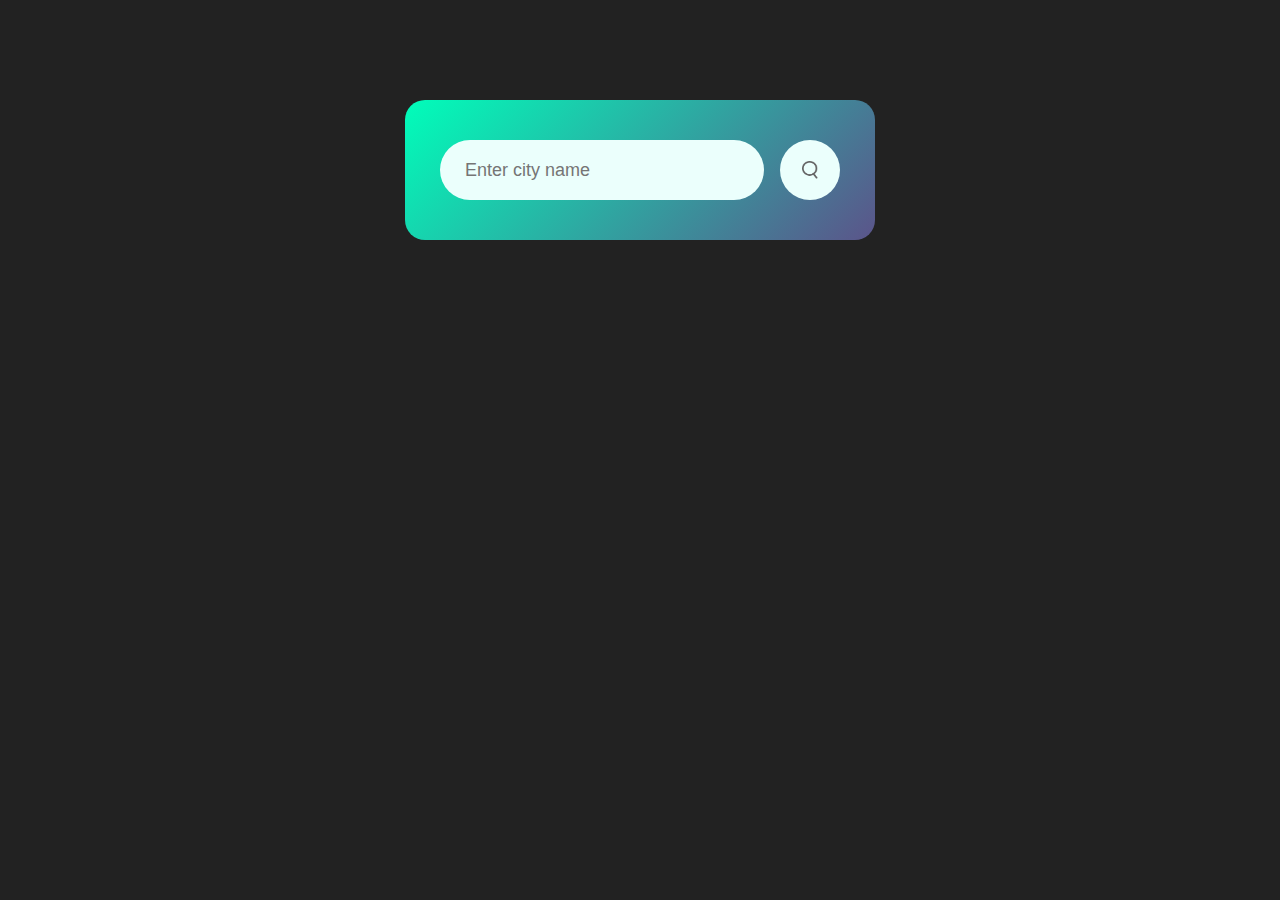
<file: 01 Weather Web App/index.html>
<!DOCTYPE html>
<html lang="en">
<head>
    <meta charset="UTF-8">
    <meta name="viewport" content="width=device-width, initial-scale=1.0">
    <title>Weather App</title>
    <link rel="stylesheet" href="style.css">
</head>
<body>
    
    <div class="card">
        <div class="search">
            <input class="searchBox" type="text" placeholder="Enter city name" spellcheck="false">
            <button class="btn"><img src="images/search.png" alt=""></button>
        </div>

        <div class="error">
            <p>Invalid city name!</p>
        </div>

        <div class="weather">
            <img  src="images/rain.png" class="weather-icon" alt="">
            <h1 class="temp">27°c</h1>
            <h2 class="city">Gopalganj</h2>
            <div class="details">
                <div class="col">
                    <img src="images/humidity.png" alt="">
                    <div>
                        <p class="humidity">50%</p>
                        <p>humidity</p>
                    </div>
                </div>
                <div class="col">
                    <img src="images/wind.png" alt="">
                    <div>
                        <p class="wind">15 km/h</p>
                        <p>Wind Speed</p>
                    </div>
                </div>
            </div>
        </div>
    </div>

    <script src="./script.js"></script>
</body>
</html>
</file>
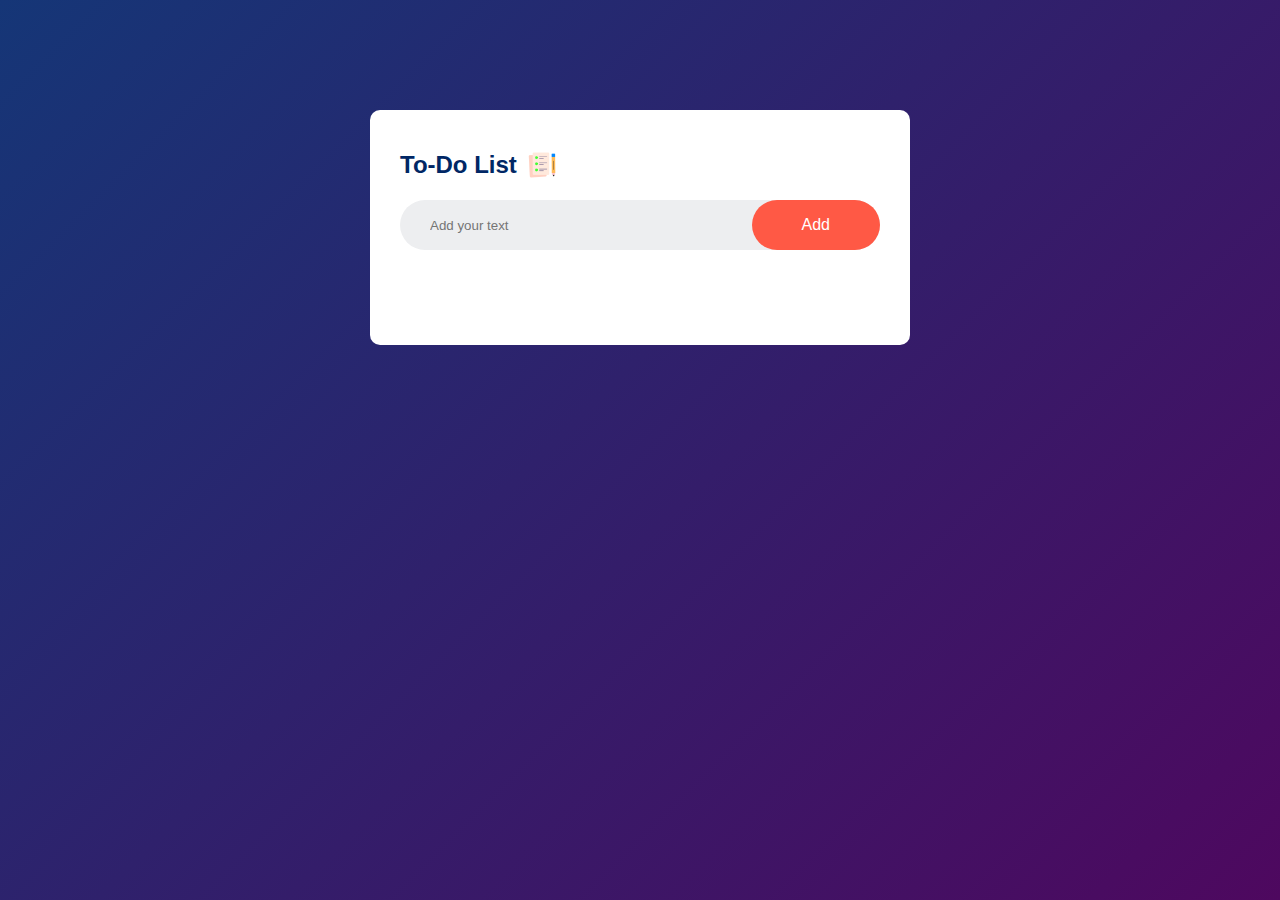
<file: 02 To Do List App/index.html>
<!DOCTYPE html>
<html lang="en">

<head>
    <meta charset="UTF-8">
    <meta name="viewport" content="width=device-width, initial-scale=1.0">
    <title>To-Do List App</title>
    <link rel="stylesheet" href="style.css">
</head>

<body>

    <div class="container">
        <div class="todo-app">
            <h2>To-Do List <img src="images/icon.png" alt=""></h2>

            <div class="row">
                <input type="text" name="" id="input-box" placeholder="Add your text">
                <button class="addTask">Add</button>
            </div>

            <ul id="list-container">
                <!-- <li class="checked">Task 1</li> -->
            </ul>
        </div>

    </div>

    <script src="./script.js"></script>
</body>

</html>
</file>
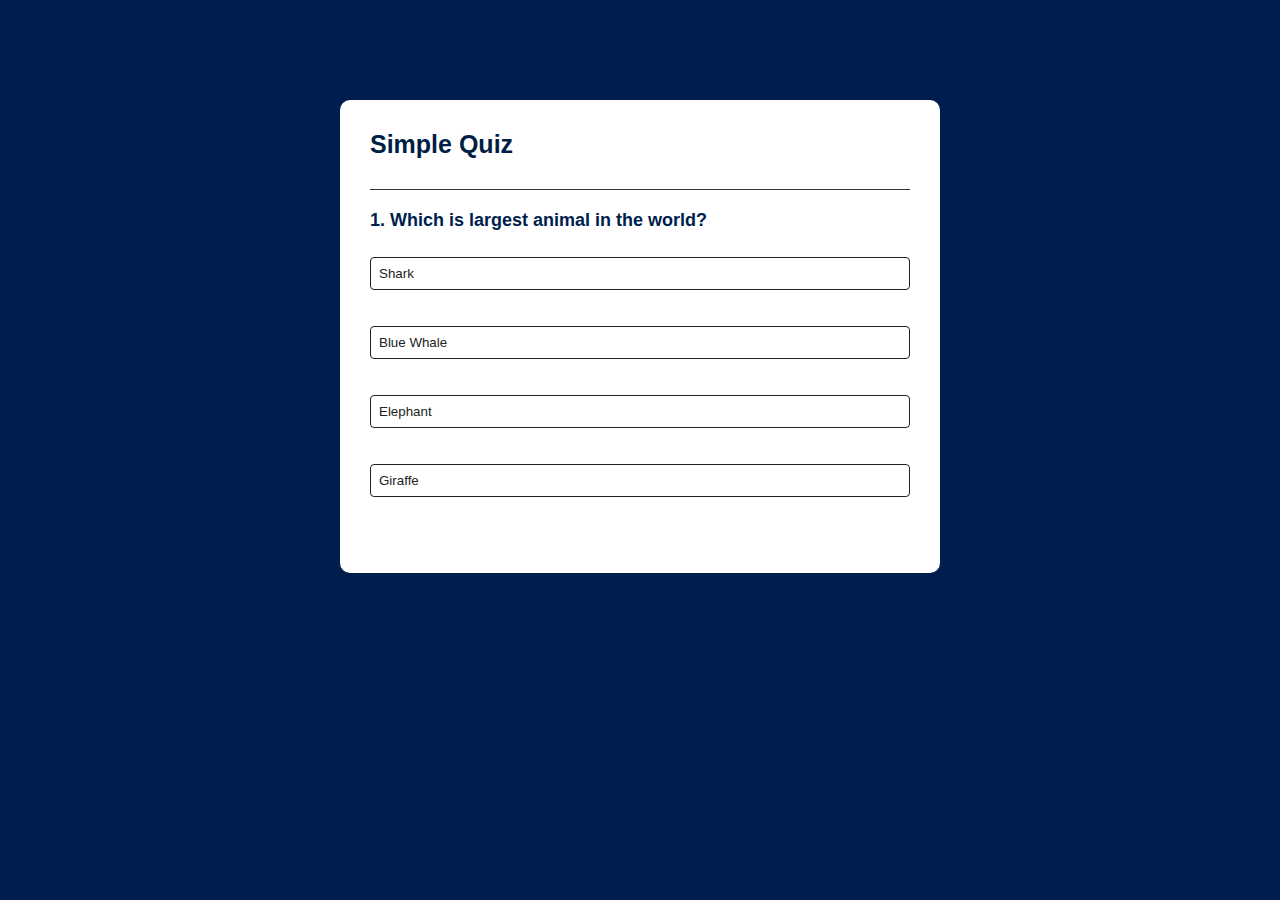
<file: 03 Quiz App/index.html>
<!DOCTYPE html>
<html lang="en">
<head>
    <meta charset="UTF-8">
    <meta name="viewport" content="width=device-width, initial-scale=1.0">
    <title>Quiz App</title>
    <link rel="stylesheet" href="style.css">
</head>
<body>
    
    <div class="app">
        <h1>Simple Quiz</h1>
        <div class="quiz">
            <h2 id="question">Question goes here!</h2>
            <div class="answer-buttons">
                <button class="btn">Answer 1</button>
                <button class="btn">Answer 2</button>
                <button class="btn">Answer 3</button>
                <button class="btn">Answer 4</button>
            </div>
            <button id="next-btn">Next</button>
        </div>
    </div>

    <script src="./script.js"></script>
</body>
</html>
</file>
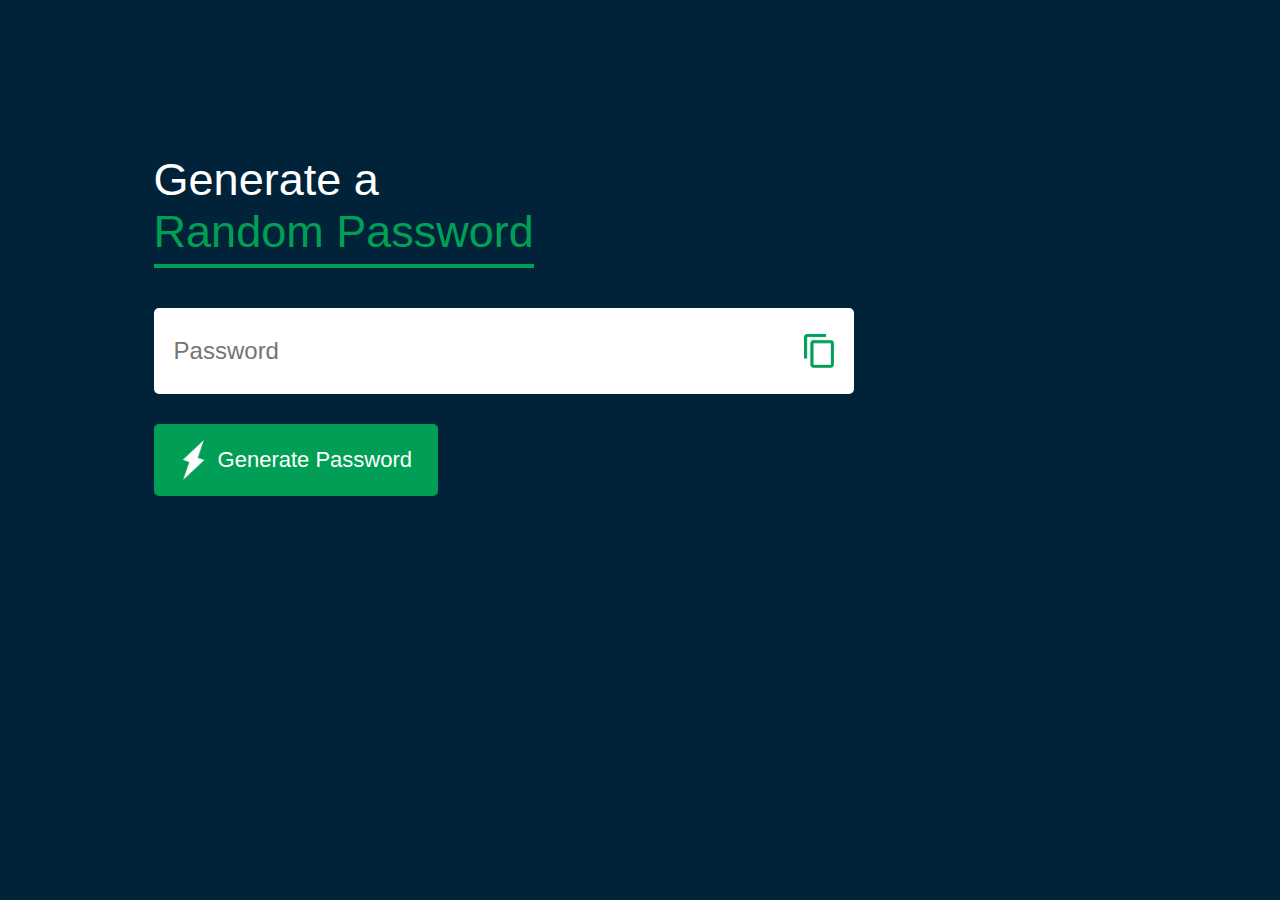
<file: 04 Random Password Generator/index.html>
<!DOCTYPE html>
<html lang="en">
<head>
    <meta charset="UTF-8">
    <meta name="viewport" content="width=device-width, initial-scale=1.0">
    <title>Random Password Generator</title>
    <link rel="stylesheet" href="style.css">
</head>
<body>
    
    <div class="container">
        <h1>Generate a <br><span>Random Password</span></h1>
        <div class="display">
            <input type="text" id="password" placeholder="Password">
            <img src="./images/copy.png" class="copyPass" alt="">
        </div>
        <button class="generatePass"><img src="./images/generate.png" alt="">Generate Password</button>
    </div>

    <script src="script.js"></script>
</body>
</html>
</file>
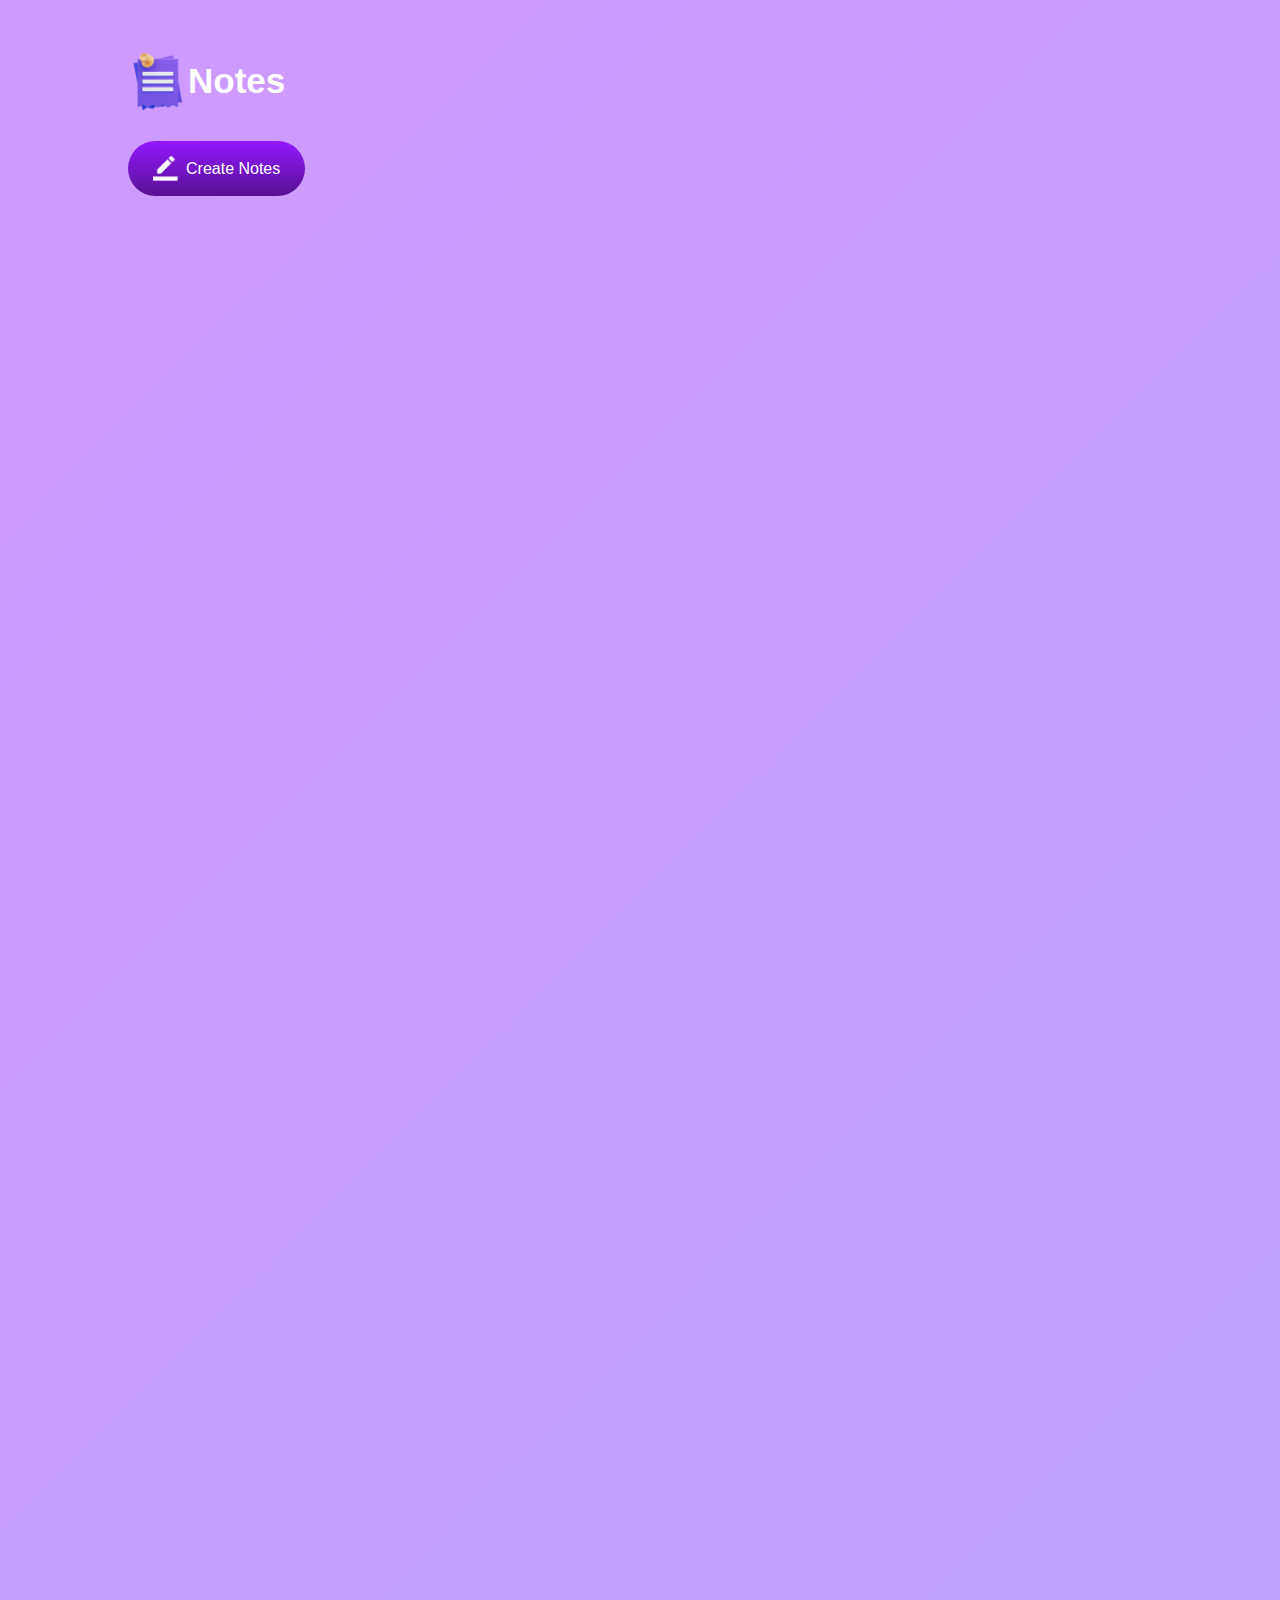
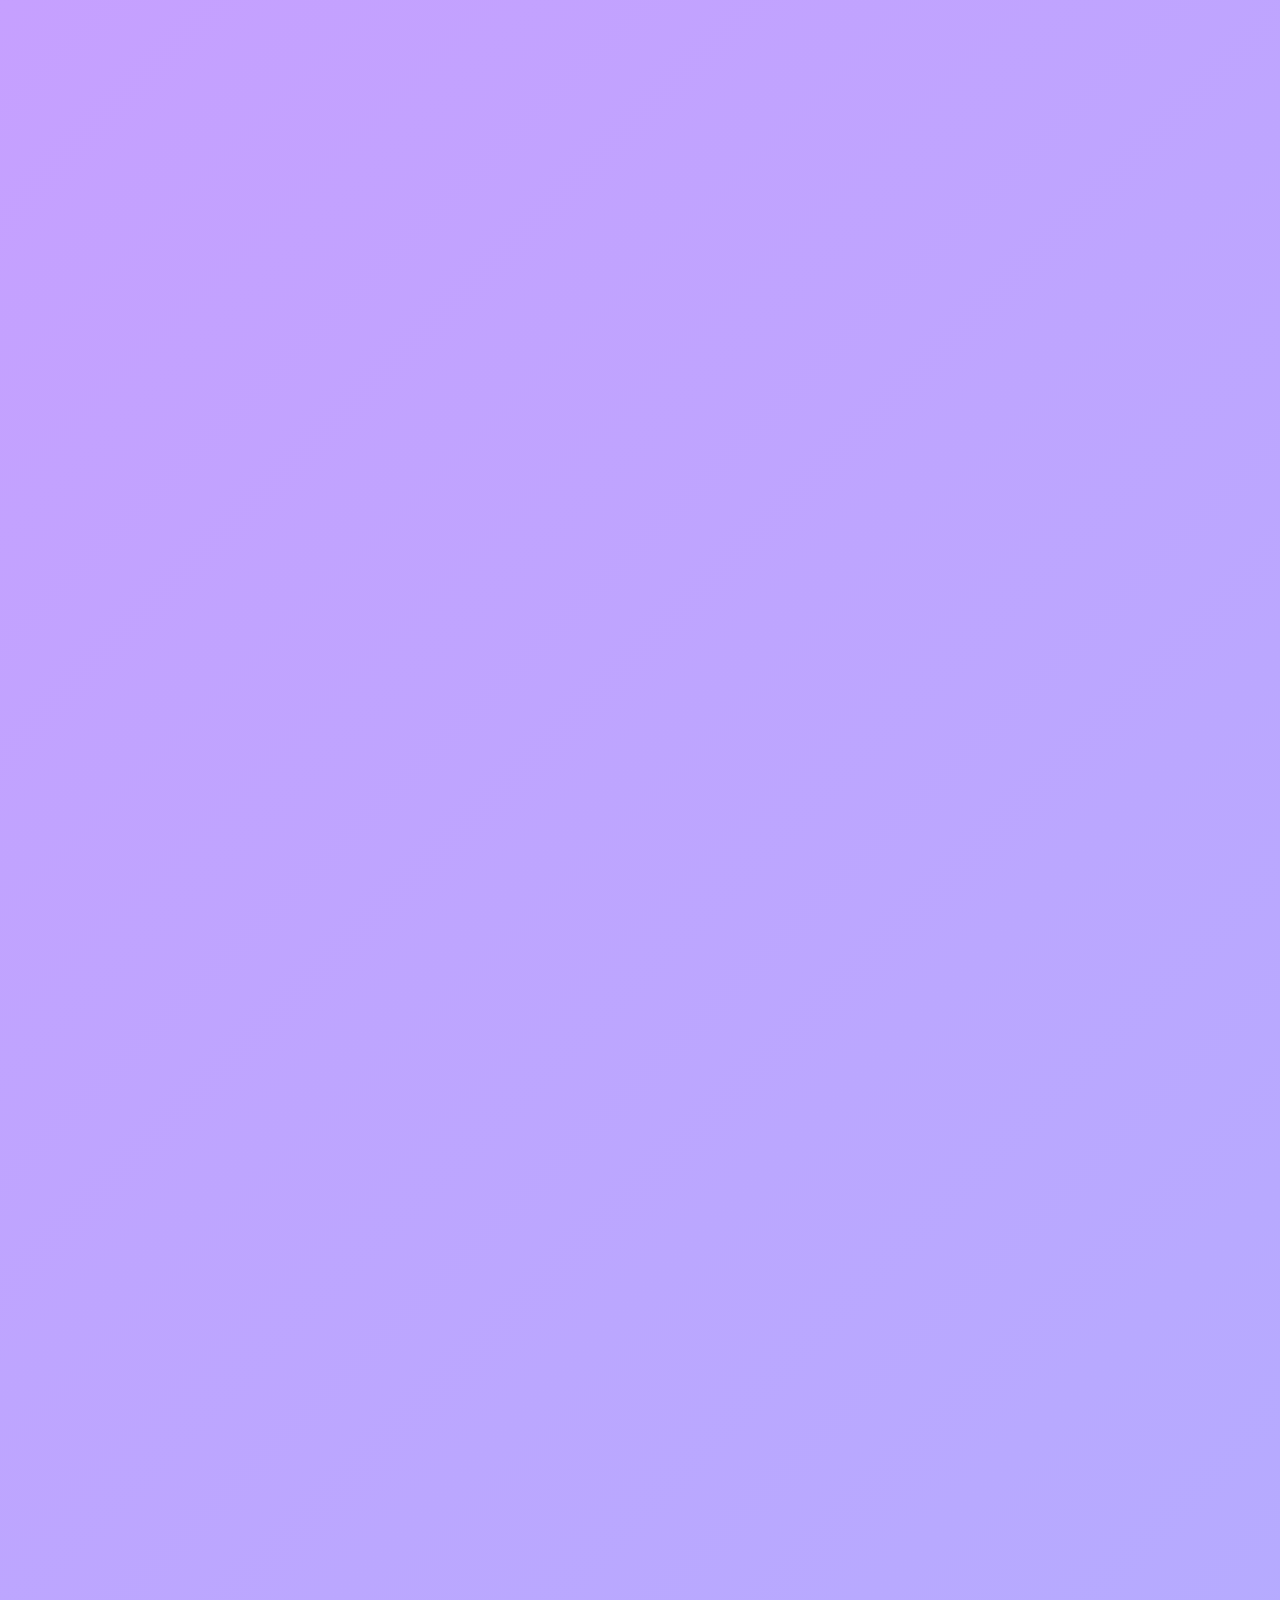
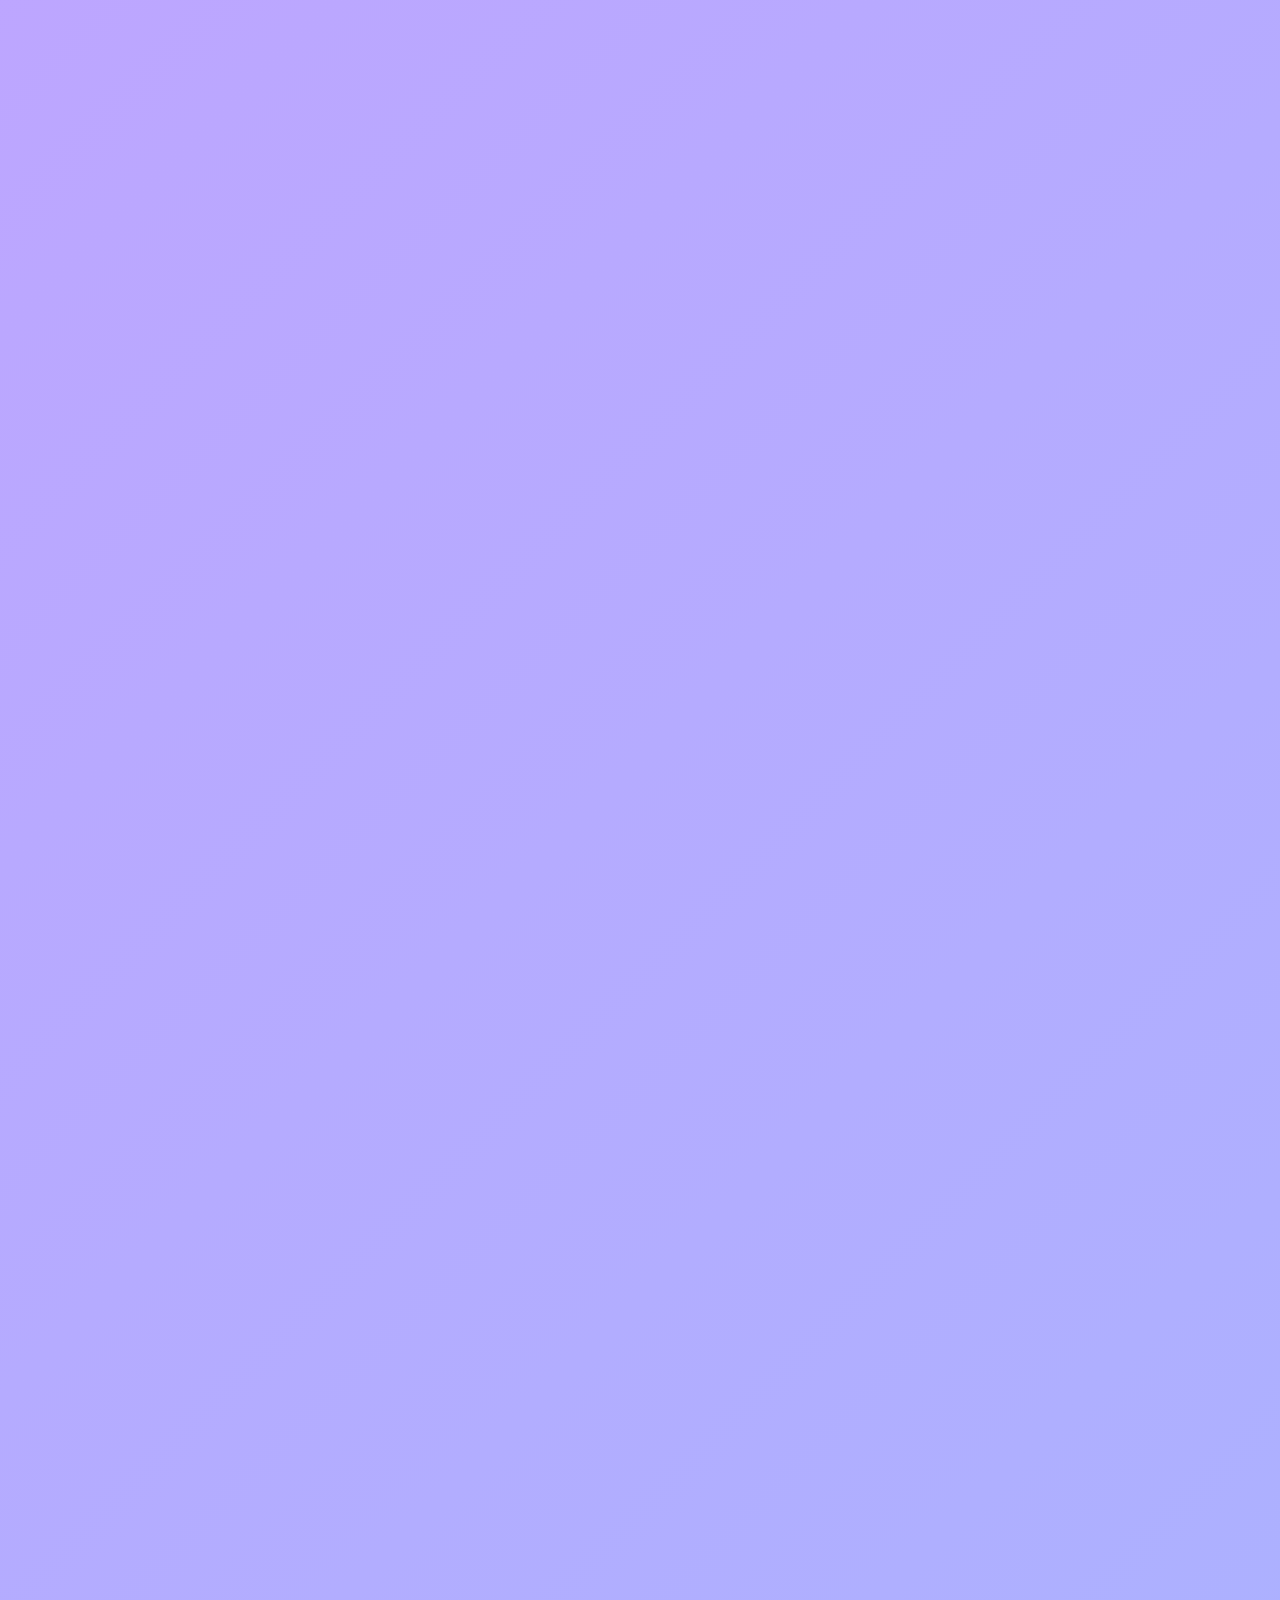
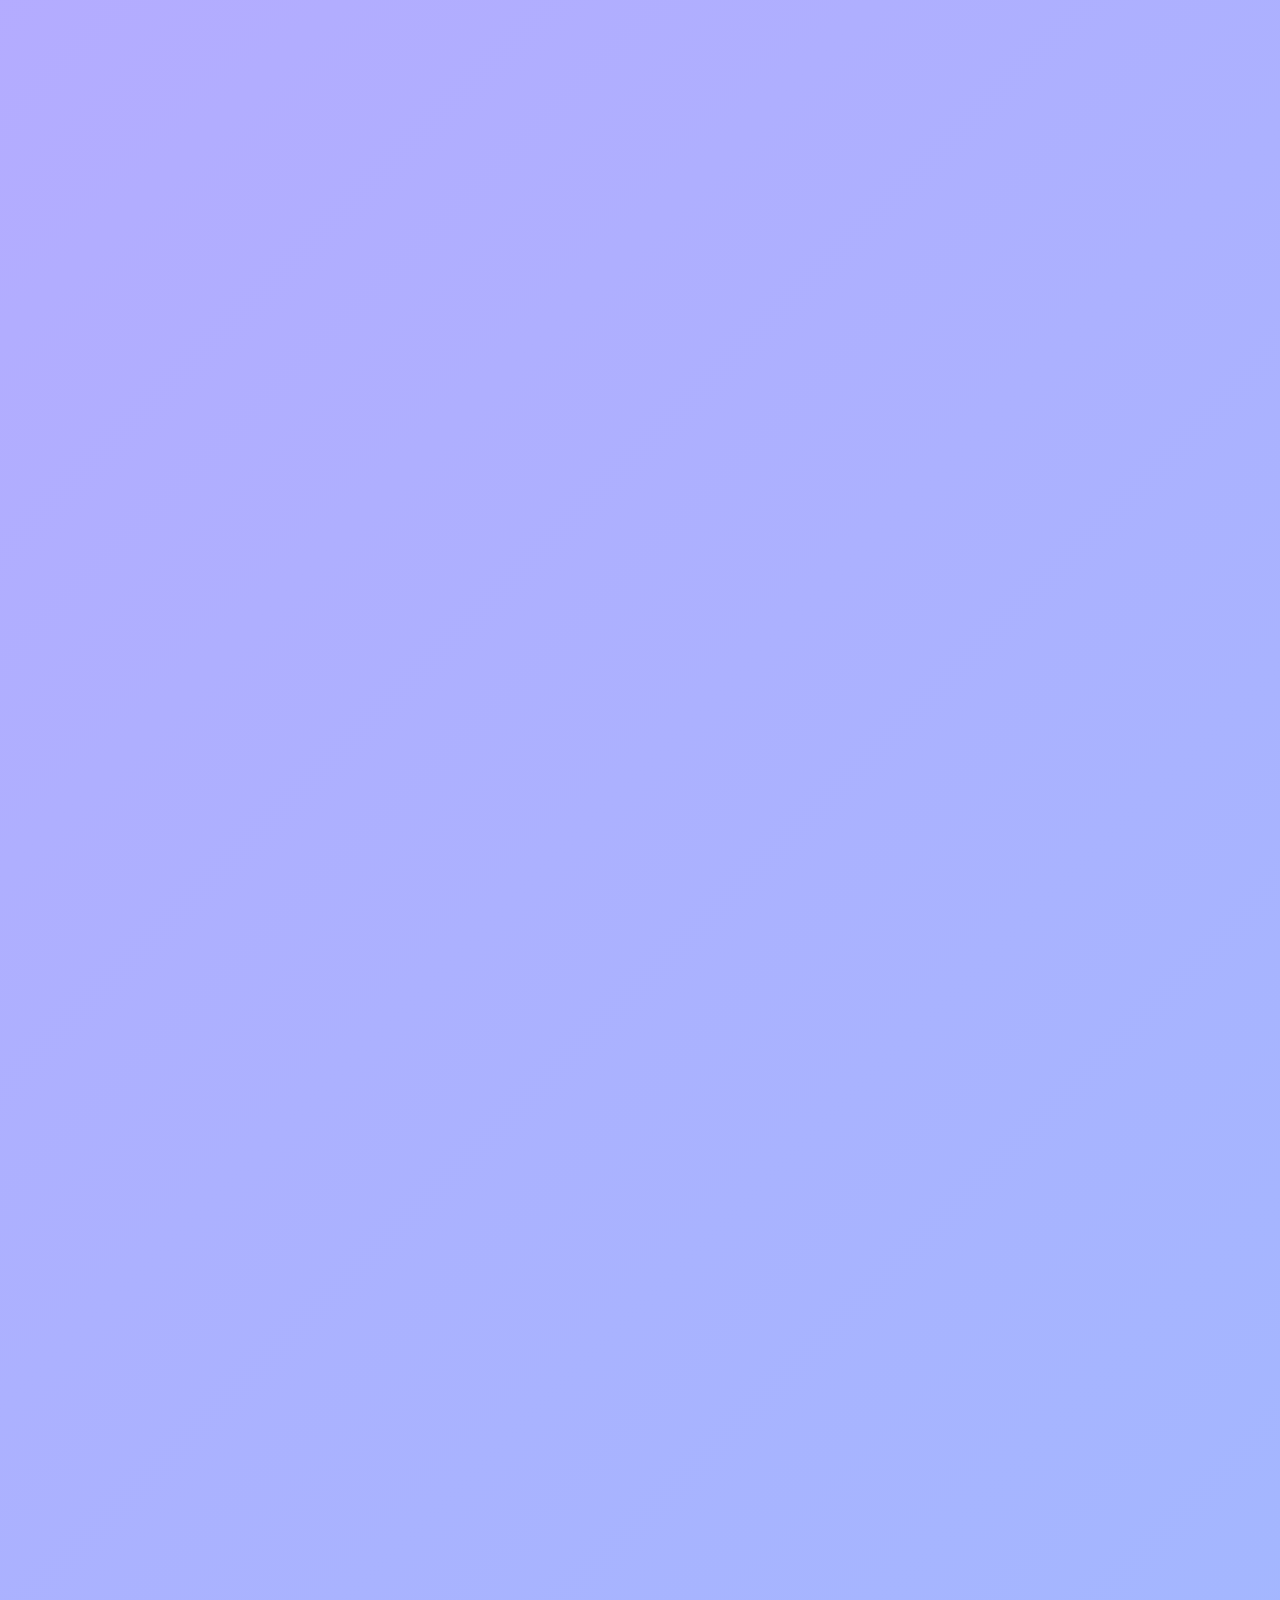
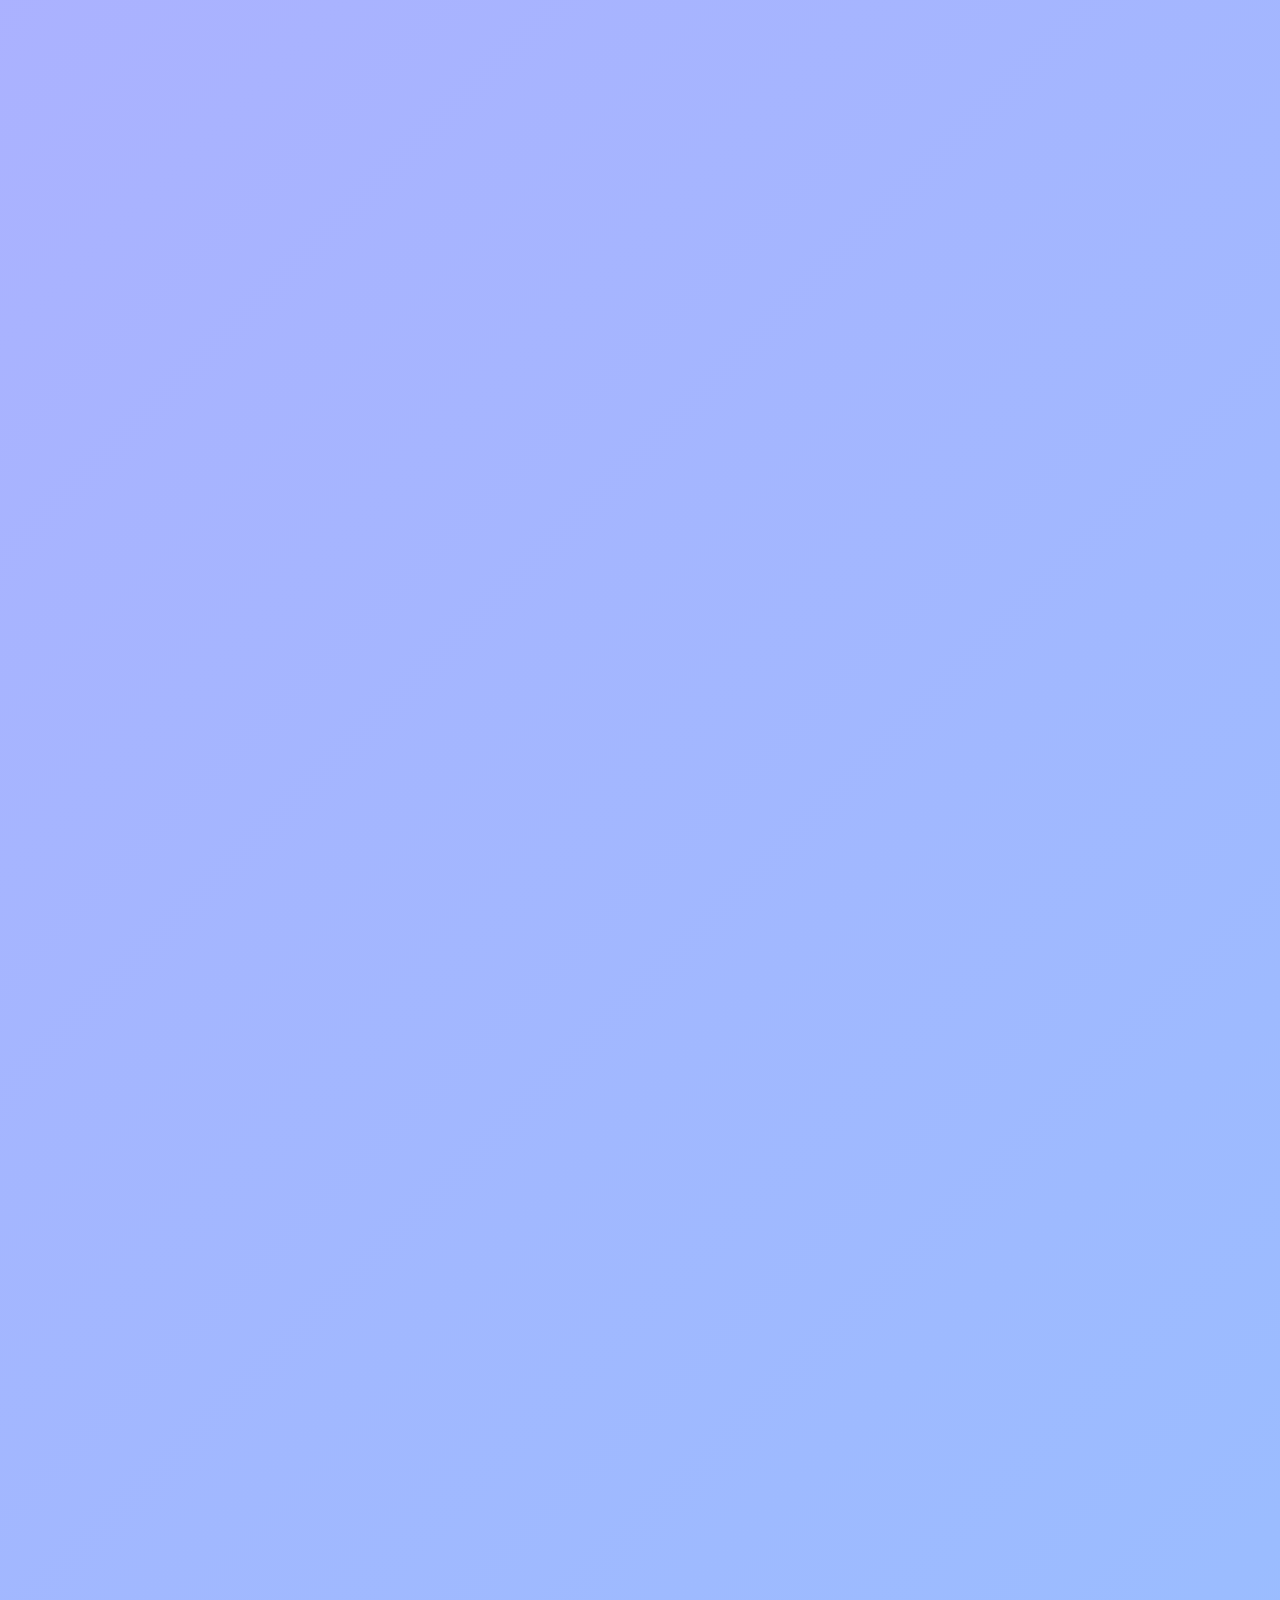
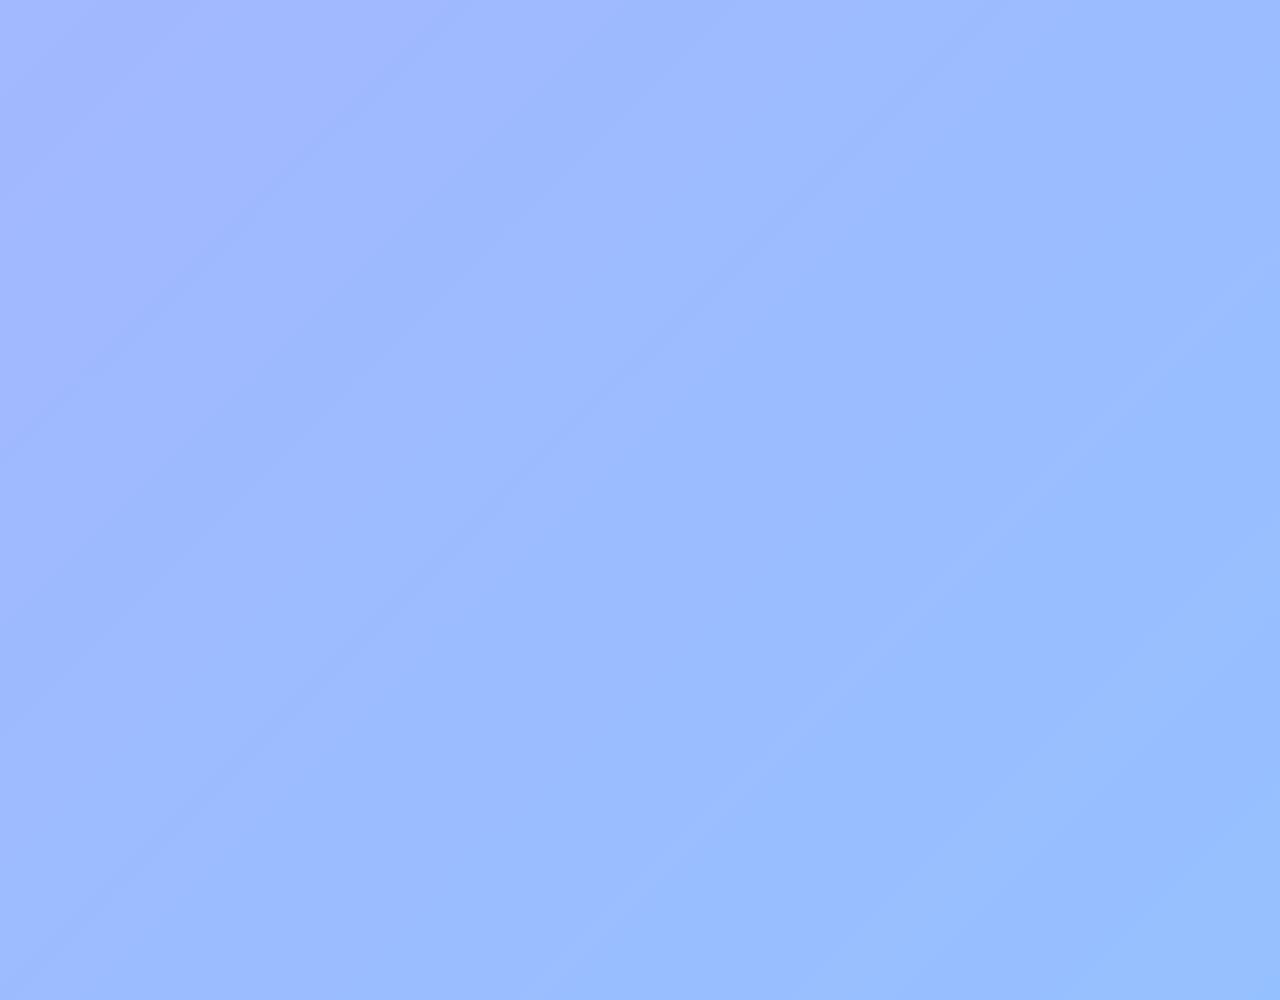
<file: 05 Notes App/index.html>
<!DOCTYPE html>
<html lang="en">
<head>
    <meta charset="UTF-8">
    <meta name="viewport" content="width=device-width, initial-scale=1.0">
    <title>Notes App</title>
    <link rel="stylesheet" href="style.css">
</head>
<body>
    
    <div class="container">
        <h1>
            <img src="./images/notes.png" alt="">
            Notes
        </h1>

        <button class="btn">
            <img src="./images/edit.png" alt="">
            Create Notes
        </button>

        <div class="notes-container">
            <!-- <p contenteditable="true" class="input-box">
                <img src="images/delete.png" alt="">
            </p> -->
        </div>
    </div>

    <script src="script.js"></script>
</body>
</html>
</file>
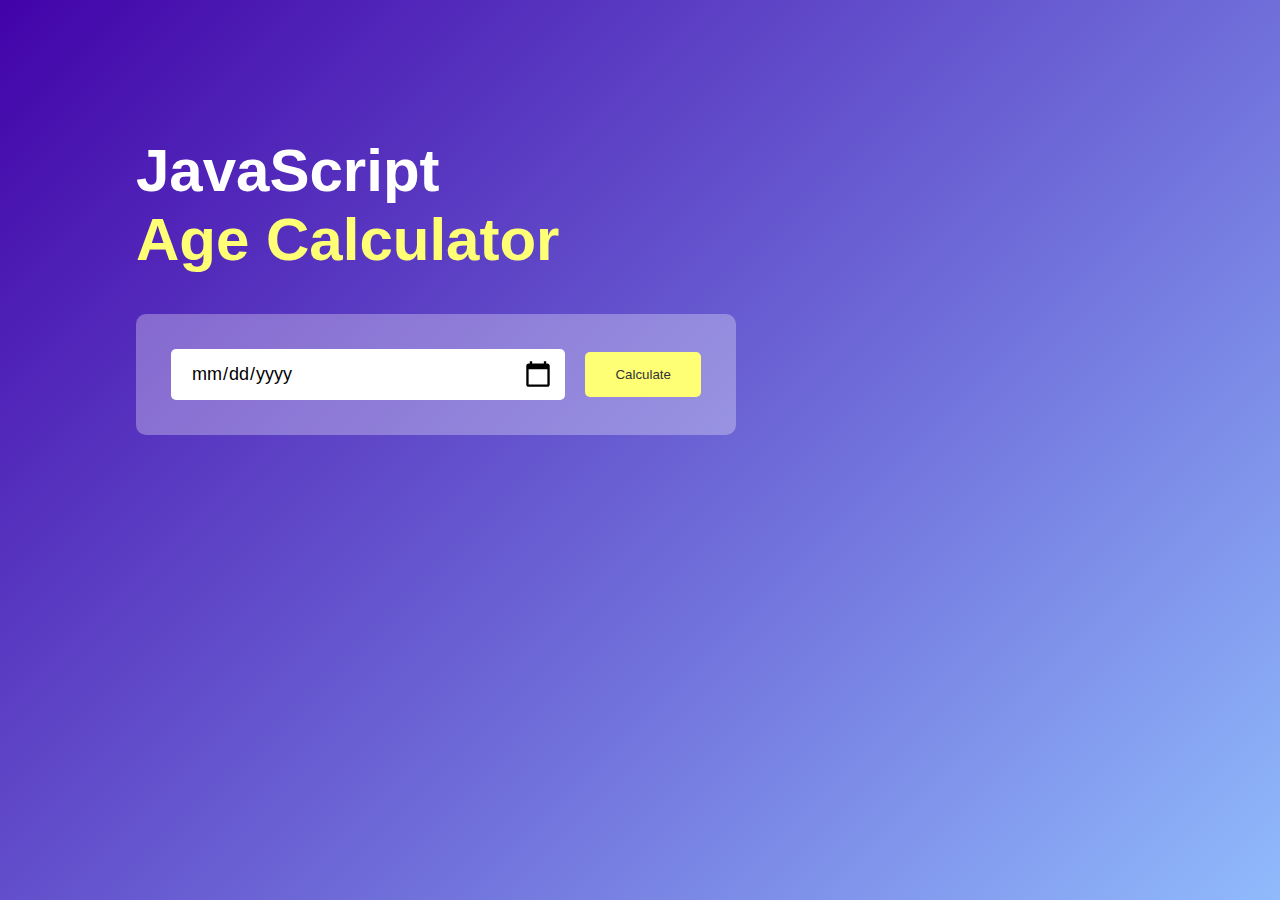
<file: 06 Age Calculator/index.html>
<!DOCTYPE html>
<html lang="en">

<head>
    <meta charset="UTF-8">
    <meta name="viewport" content="width=device-width, initial-scale=1.0">
    <title>Age Calculator</title>
    <link rel="stylesheet" href="style.css">
</head>

<body>

    <div class="container">
        <div class="calculator">

            <h1>JavaScript <br><span>Age Calculator</span></h1>

            <div class="input-box">
                <input type="date" id="date">
                <button class="calculateBtn">Calculate</button>
            </div>

        </div>
    </div>

    <script src="script.js"></script>
</body>

</html>
</file>
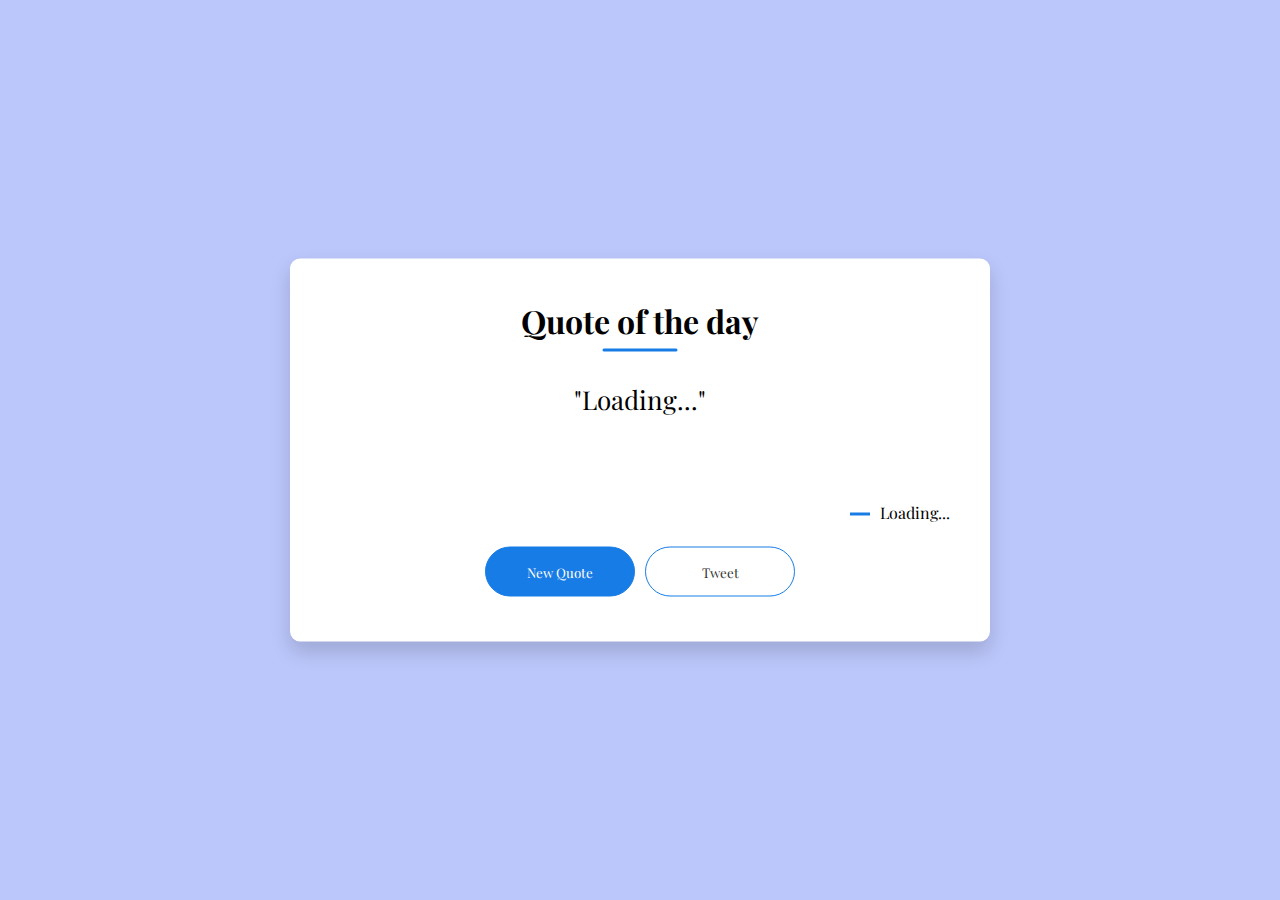
<file: 07 Qoute Website/index.html>
<!DOCTYPE html>
<html lang="en">
<head>
    <meta charset="UTF-8">
    <meta name="viewport" content="width=device-width, initial-scale=1.0">
    <title>Quote of the day</title>
    <link rel="stylesheet" href="style.css">
</head>
<body>
    
    <div class="quote-box">
        <h2>Quote of the day</h2>
        <blockquote id="quote">Loading...</blockquote>
        <span id="author">Loading...</span>

        <div class="quote-btn">
            <button class="new-btn">New Quote</button>
            <button class="tweet-btn">  Tweet</button>
        </div>
    </div>

    <script src="./script.js"></script>
</body>
</html>
</file>
<file: 01 Weather Web App/style.css>
* {
    margin: 0;
    padding: 0;
    box-sizing: border-box;
    font-family: 'Poppins', sans-serif;
}

body {
    background-color: #222;
}

.card {
    width: 90%;
    max-width: 470px;
    background: linear-gradient(135deg, #00feba, #5b548a);
    color: #fff;
    margin: 100px auto 0;
    border-radius: 20px;
    padding: 40px 35px;
    text-align: center;
}

.search {
    width: 100%;
    display: flex;
    align-items: center;
    justify-content: space-between;
}

.search input {
    border: 0;
    outline: 0;
    background: #ebfffc;
    color: #555;
    padding: 10px 25px;
    height: 60px;
    border-radius: 30px;
    flex: 1;
    margin-right: 16px;
    font-size: 18px;
}

.search button {
    border: 0;
    outline: 0;
    background: #ebfffc;
    border-radius: 50%;
    width: 60px;
    height: 60px;
    cursor: pointer;
    display: flex;
    align-items: center;
    justify-content: center;
}

.search button img {
    width: 16px;
}

.weather-icon {
    width: 170px;
    margin-top: 30px;
}

.weather h1 {
    font-size: 80px;
    font-weight: 500;
}

.weather h2 {
    font-size: 45px;
    font-weight: 400;
    margin-top: -10px;
}

.details {
    display: flex;
    justify-content: space-between;
    align-items: center;
    padding: 0 20px;
    margin-top: 50px;
}

.col {
    display: flex;
    align-items: center;
    text-align: left;
}

.col img {
    width: 40px;
    margin-right: 10px;
}

.humidity, .wind {
    font-size: 28px;
    margin-top: -6px;
}

.weather {
    display: none;
}

.error {
    display: none;
    text-align: left;
    margin-left: 10px;
    font-size: 14px;
    margin-top: 10px;
}
</file>
<file: 02 To Do List App/style.css>
* {
    margin: 0;
    padding: 0;
    box-sizing: border-box;
    font-family: 'Poppins', sans-serif;
}

.container {
    width: 100%;
    min-height: 100vh;
    background: linear-gradient(135deg, #153677, #4e085f);
    padding: 10px;
}

.todo-app {
    width: 100%;
    max-width: 540px;
    background: #fff;
    margin: 100px auto 20px;
    padding: 40px 30px 70px;
    border-radius: 10px;
}

.todo-app h2 {
    color: #002765;
    display: flex;
    align-items: center;
    margin-bottom: 20px;
}

.todo-app h2 img {
    width: 30px;
    margin-left: 10px;
}

.row {
    display: flex;
    align-items: center;
    justify-content: space-between;
    background: #edeef0;
    border-radius: 30px;
    padding-left: 20px;
    margin-bottom: 25px;
}

.row input {
    flex: 1;
    border: none;
    outline: none;
    background: transparent;
    padding: 10px;
}

.row button {
    border: none;
    outline: none;
    padding: 16px 50px;
    background: #ff5945;
    color: #fff;
    font-size: 16px;
    cursor: pointer;
    border-radius: 40px;
}

ul li {
    list-style: none;
    font-size: 17px;
    padding: 12px 8px 12px 50px;
    user-select: none;
    cursor: pointer;
    position: relative;
}

ul li::before {
    content: '';
    position: absolute;
    height: 28px;
    width: 28px;
    border-radius: 50%;
    background: url("images/unchecked.png");
    background-size: cover;
    background-position: center;
    top: 12px;
    left: 8px;
}

ul li.checked {
    color: #555;
    text-decoration: line-through;
}

ul li.checked::before {
    background: url("images/checked.png");
    background-size: cover;
    background-position: center;
    top: 12px;
    left: 8px;
}

ul li span {
    position: absolute;
    right: 0;
    top: 5px;
    width: 40px;
    height: 40px;
    font-size: 22px;
    color: #555;
    line-height: 40px;
    text-align: center;
    border-radius: 50%;
}

ul li span:hover {
    background: #edeef0;
}
</file>
<file: 03 Quiz App/style.css>
* {
    margin: 0;
    padding: 0;
    box-sizing: border-box;
    font-family: 'Poppins', sans-serif;
}

body {
    background: #001e4d;
}

.app {
    background: #fff;
    width: 90%;
    max-width: 600px;
    margin: 100px auto 0;
    border-radius: 10px;
    padding: 30px;
}

.app h1 {
    font-size: 25px;
    color: #001e44;
    font-weight: 600;
    border-bottom: 1px solid #333;
    padding-bottom: 30px;
}

.quiz {
    padding: 20px 0;
}

.quiz h2 {
    font-size: 18px;
    color: #001e4d;
    font-weight: 600;
}

.answer-buttons {
    display: flex;
    flex-direction: column;
    gap: 1rem;
    margin: 1rem 0;
}

.btn {
    padding: 0.5rem;
    background: #fff;
    color: #222;
    font-weight: 500;
    width: 100%;
    border: 1px solid #222;
    margin: 10px 0;
    text-align: left;
    border-radius: 4px;
    cursor: pointer;
    transition: all 0.3s;

    &:hover:not([disabled]) {
        background: #222;
        color: #fff;
    }
}

.btn:disabled {
    cursor: no-drop;
}

#next-btn {
    background: #001e4d;
    color: #fff;
    font-weight: 500;
    width: 150px;
    border: 0;
    padding: 10px;
    margin: 20px auto 0;
    border-radius: 4px;
    cursor: pointer;
    display: none;
}

.correct {
    background: #9aeabc;
}

.incorrect {
    background: #ff9393;
}
</file>
<file: 04 Random Password Generator/style.css>
* {
    margin: 0;
    padding: 0;
    font-family: 'Poppins', sans-serif;
    box-sizing: border-box;
}

body {
    background: #002339;
    color: #fff;
}

.container {
    width: 90%;
    margin: 12%;
    max-width: 700px;
}

.display {
    width: 100%;
    margin-top: 50px;
    margin-bottom: 30px;
    background-color: #fff;
    color: #333;
    display: flex;
    align-items: center;
    justify-content: space-between;
    padding: 26px 20px;
    border-radius: 5px;
}

.container h1 {
    font-weight: 500;
    font-size: 45px;
}

.container h1 span {
    color: #019f55;
    border-bottom: 4px solid #019f55;
    padding-bottom: 7px;
}

.display img {
    width: 30px;
    cursor: pointer;
}

.display input {
    border: 0;
    outline: 0;
    font-size: 24px;
}

.container button img {
    width: 28px;
    margin-right: 10px;
}

.container button {
    border: 0;
    outline: 0;
    background: #019f55;
    color: #fff;
    font-size: 22px;
    font-weight: 300;
    display: flex;
    align-items: center;
    justify-content: center;
    padding: 16px 26px;
    border-radius: 5px;
    cursor: pointer;
}
</file>
<file: 05 Notes App/style.css>
* {
    margin: 0;
    padding: 0;
    font-family: 'Poppins', sans-serif;
    box-sizing: border-box;
}

.container {
    width: 100%;
    min-height: 1000vh;
    background: linear-gradient(135deg, #cf9aff, #95c0ff);
    color: #fff;
    padding-top: 4%;
    padding-left: 10%;
}

.container h1 {
    display: flex;
    align-items: center;
    font-size: 35px;
    font-weight: 600;
}

.container h1 img {
    width: 60px;
}

.container button img {
    width: 25px;
    margin-right: 8px;
}

.container button {
    display: flex;
    align-items: center;
    background: linear-gradient(#9418fd, #571094);
    color: #fff;
    font-size: 16px;
    outline: 0;
    border: 0;
    border-radius: 40px;
    padding: 15px 25px;
    margin: 30px 0 20px;
    cursor: pointer;
}

.input-box {
    position: relative;
    width: 100%;
    max-width: 500px;
    min-height: 150px;
    background: #fff;
    color: #333;
    padding: 20px;
    margin: 20px 0;
    outline: none;
    border-radius: 5px;
}

.input-box img {
    width: 25px;
    position: absolute;
    bottom: 15px;
    right: 15px;
    cursor: pointer;
}
</file>
<file: 06 Age Calculator/style.css>
* {
    margin: 0;
    padding: 0;
    box-sizing: border-box;
    font-family: 'Poppins', sans-serif;
}

.container {
    width: 100%;
    min-height: 100vh;
    background: linear-gradient(135deg, #4203a9, #90bafc);
    color: #fff;
    padding: 10px;
}

.calculator {
    width: 100%;
    max-width: 600px;
    margin-left: 10%;
    margin-top: 10%;
}

.calculator h1 {
    font-size: 60px;
}

.calculator h1 span {
    color: #ffff76;
}

.input-box {
    margin: 40px 0;
    padding: 35px;
    border-radius: 10px;
    background: rgba(255, 255, 255, 0.3);
    display: flex;
    align-items: center;
}

.input-box input {
    flex: 1;
    margin-right: 20px;
    padding: 14px 20px;
    border: 0;
    outline: 0;
    font-size: 18px;
    border-radius: 5px;
    position: relative;
}

.input-box button {
    background: #ffff76;
    border: 0;
    outline: 0;
    padding: 15px 30px;
    border-radius: 5px;
    font-weight: 500;
    color: #333;
    cursor: pointer;
}

.input-box input::-webkit-calendar-picker-indicator {
    top: 0;
    left: 0;
    right: 0;
    bottom: 0;
    width: auto;
    height: auto;
    position: absolute;
    background-position: calc(100% - 10px);
    background-size: 30px;
    cursor: pointer;
}

.calculator p span {
    color: #76e8ff;
}
</file>
<file: 07 Qoute Website/style.css>
@import url('https://fonts.googleapis.com/css2?family=Playfair+Display:ital,wght@0,400..900;1,400..900&display=swap');

* {
    margin: 0;
    padding: 0;
    box-sizing: border-box;
    font-family: "Playfair Display", serif;
}

body {
    background: #bbc6fa;
}

.quote-box {
    background: #fff;
    width: 700px;
    position: absolute;
    top: 50%;
    left: 50%;
    transform: translate(-50%, -50%);
    padding: 40px;
    border-radius: 10px;
    text-align: center;
    box-shadow: 0 10px 20px 0px rgba(0, 0, 0, 0.15);
}

.quote-box h2 {
    font-size: 32px;
    margin-bottom: 40px;
    position: relative;
}

.quote-box h2::after {
    content: '';
    width: 75px;
    height: 3px;
    border-radius: 3px;
    background: rgb(23, 124, 229);
    position: absolute;
    bottom: -10px;
    left: 50%;
    transform: translateX(-50%);
}

.quote-box blockquote {
    font-size: 26px;
    min-height: 110px;
}

.quote-box blockquote::before,
.quote-box blockquote::after {
    content: '"';
}

.quote-box span {
    display: block;
    margin-top: 10px;
    float: right;
    position: relative;
}

.quote-box span::before {
    content: '';
    width: 20px;
    height: 3px;
    background: rgb(23, 124, 229);
    position: absolute;
    top: 50%;
    left: -30px;
}

.quote-btn {
    width: 100%;
    margin-top: 50px;
    display: flex;
    justify-content: center;
}

.quote-btn button {
    background: rgb(23, 124, 229);
    color: #fff;
    border-radius: 25px;
    border: 1px solid rgb(23, 124, 229);
    width: 150px;
    height: 50px;
    display: flex;
    align-items: center;
    justify-content: center;
    margin: 5px;
    cursor: pointer;
}

.quote-btn button img {
    width: 20px;
    margin-right: 10px;
}

.quote-box .tweet-btn {
    background: transparent;
    color: #333;
}
</file>
